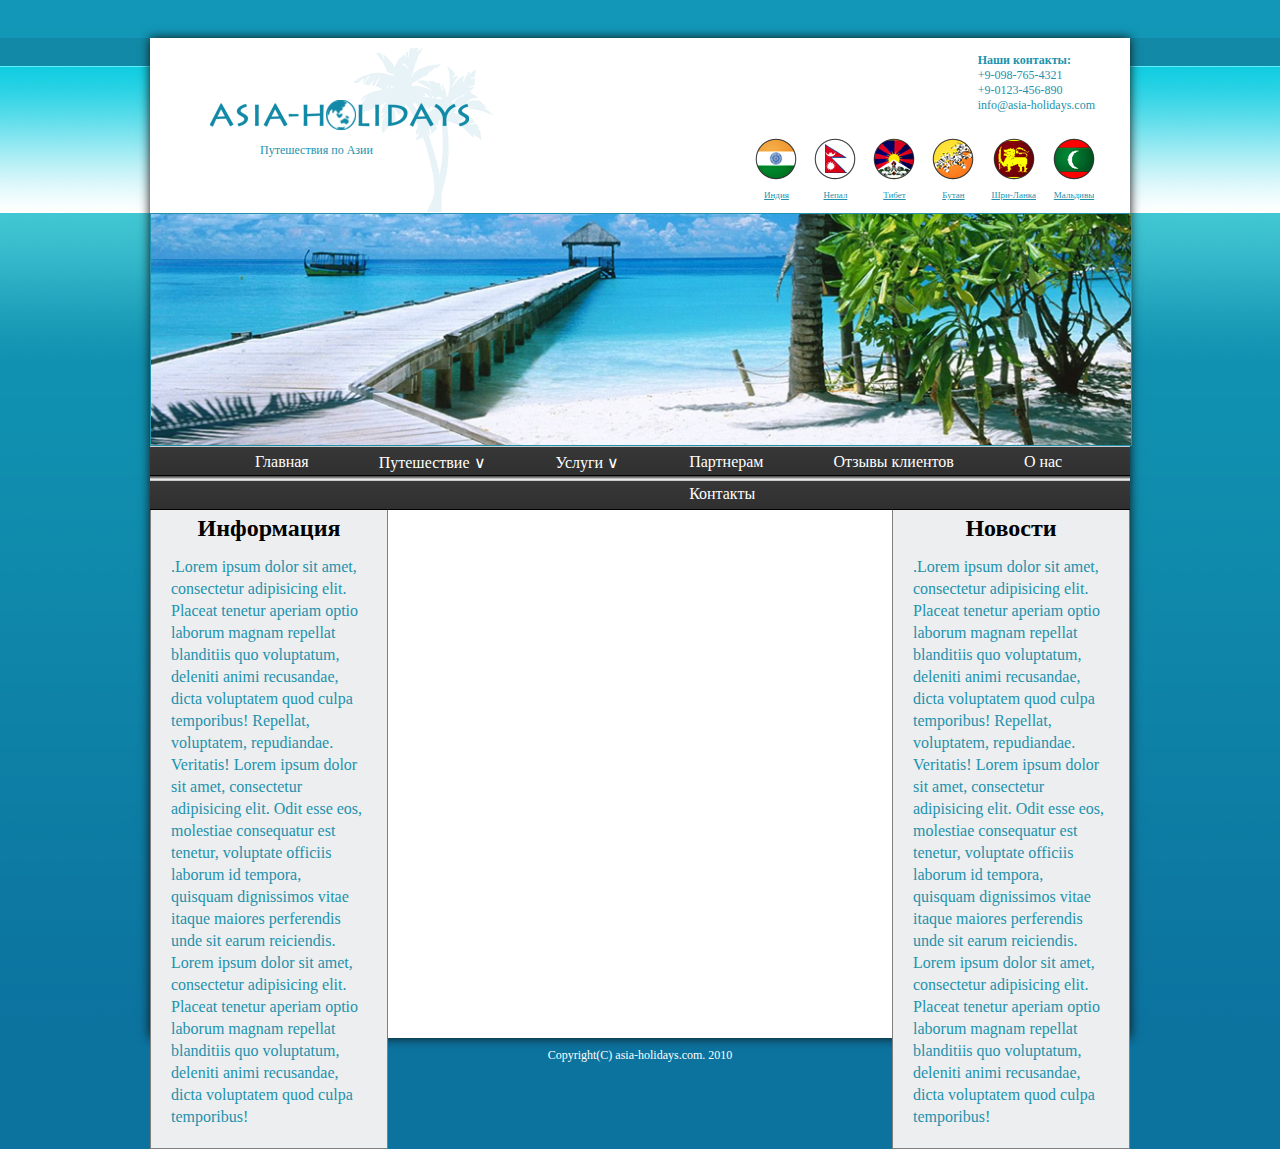
<file: hw4/index.html>
<!DOCTYPE html>
<html lang="en">
<head>
	<meta charset="UTF-8">
	<title>hw4</title>
	<link rel="stylesheet" href="style.css">
</head>
<body class="clearfix">
	<div class="whitebg">
	<header>
		<div class="logo">
			<img src="img/logo.png" alt="" class="logo">
			<p>Путешествия по Азии</p>
			</div>

		<div class="contacts">
			<p>
				<strong>Наши контакты: </strong><br>
				+9-098-765-4321 <br>
				+9-0123-456-890 <br>
				info@asia-holidays.com
			</p>
			
		</div>

		<div class="contries">
			<div class="maldiv">
				<img src="img/contries/m_flag.png" alt="">
				<br><a href="#">Мальдивы</a>
			</div>
			<div class="sri">
				<img src="img/contries/s_flag.png" alt="">
				<br><a href="#">Шри-Ланка</a>
			</div>
			<div class="butan">
				<img src="img/contries/b_flag.png" alt="">
				<br><a href="#">Бутан</a>
			</div>
			<div class="tibet">
				<img src="img/contries/t_flag.png" alt="">
				<br><a href="#">Тибет</a>
			</div>
			<div class="nepal">
				<img src="img/contries/n_flag.png" alt="">
				<br><a href="#">Непал</a>
			</div>
			<div class="india">
				<img src="img/contries/i_flag.png" alt="">
				<br><a href="#">Индия</a>
			</div>

		</div>
		
	</header>
	<img class="photo clearfix" src="img/photo.png" alt="" width="100%">

	<div class="navigation clearfix">
			<ul>
				<li></li>
				<li><a href="#">Главная</a></li>
				<li class="put"><a href="#">Путешествие</a>
					<ul>
						<li><a href="">Путешествие 1</a></li>
						<li><a href="">Путешествие 2</a></li>
						<li><a href="">Путешествие 3</a></li>
						<li><a href="">Путешествие 4</a></li>
					</ul>				
				<li class="uslugi"><a href="#">Услуги</a>
					<ul>
						<li><a href="">Услуги 1</a></li>
						<li><a href="">Услуги 2</a></li>
						<li><a href="">Услуги 3</a></li>
						<li><a href="">Услуги 4</a></li>
					</ul>	
				</li>
				<li><a href="#">Партнерам</a></li>
				<li><a href="#">Отзывы клиентов</a></li>
				<li><a href="#">О нас</a></li>
				<li><a href="#">Контакты</a></li>
			</ul>

	</div>

	<div class="left">
		<h2>Информация</h2>
		<p>.Lorem ipsum dolor sit amet, consectetur adipisicing elit. Placeat tenetur aperiam optio laborum magnam repellat blanditiis quo voluptatum, deleniti animi recusandae, dicta voluptatem quod culpa temporibus! Repellat, voluptatem, repudiandae. Veritatis! Lorem ipsum dolor sit amet, consectetur adipisicing elit. Odit esse eos, molestiae consequatur est tenetur, voluptate officiis laborum id tempora, quisquam dignissimos vitae itaque maiores perferendis unde sit earum reiciendis. Lorem ipsum dolor sit amet, consectetur adipisicing elit. Placeat tenetur aperiam optio laborum magnam repellat blanditiis quo voluptatum, deleniti animi recusandae, dicta voluptatem quod culpa temporibus!</p>

	</div>

	<div class="right">
		<h2>Новости</h2>
		<p>.Lorem ipsum dolor sit amet, consectetur adipisicing elit. Placeat tenetur aperiam optio laborum magnam repellat blanditiis quo voluptatum, deleniti animi recusandae, dicta voluptatem quod culpa temporibus! Repellat, voluptatem, repudiandae. Veritatis!
		Lorem ipsum dolor sit amet, consectetur adipisicing elit. Odit esse eos, molestiae consequatur est tenetur, voluptate officiis laborum id tempora, quisquam dignissimos vitae itaque maiores perferendis unde sit earum reiciendis. Lorem ipsum dolor sit amet, consectetur adipisicing elit. Placeat tenetur aperiam optio laborum magnam repellat blanditiis quo voluptatum, deleniti animi recusandae, dicta voluptatem quod culpa temporibus! </p>

	</div>
	</div>
	<p class="copy">Copyright(C) asia-holidays.com. 2010</p>
	
</body>
</html>
</file>
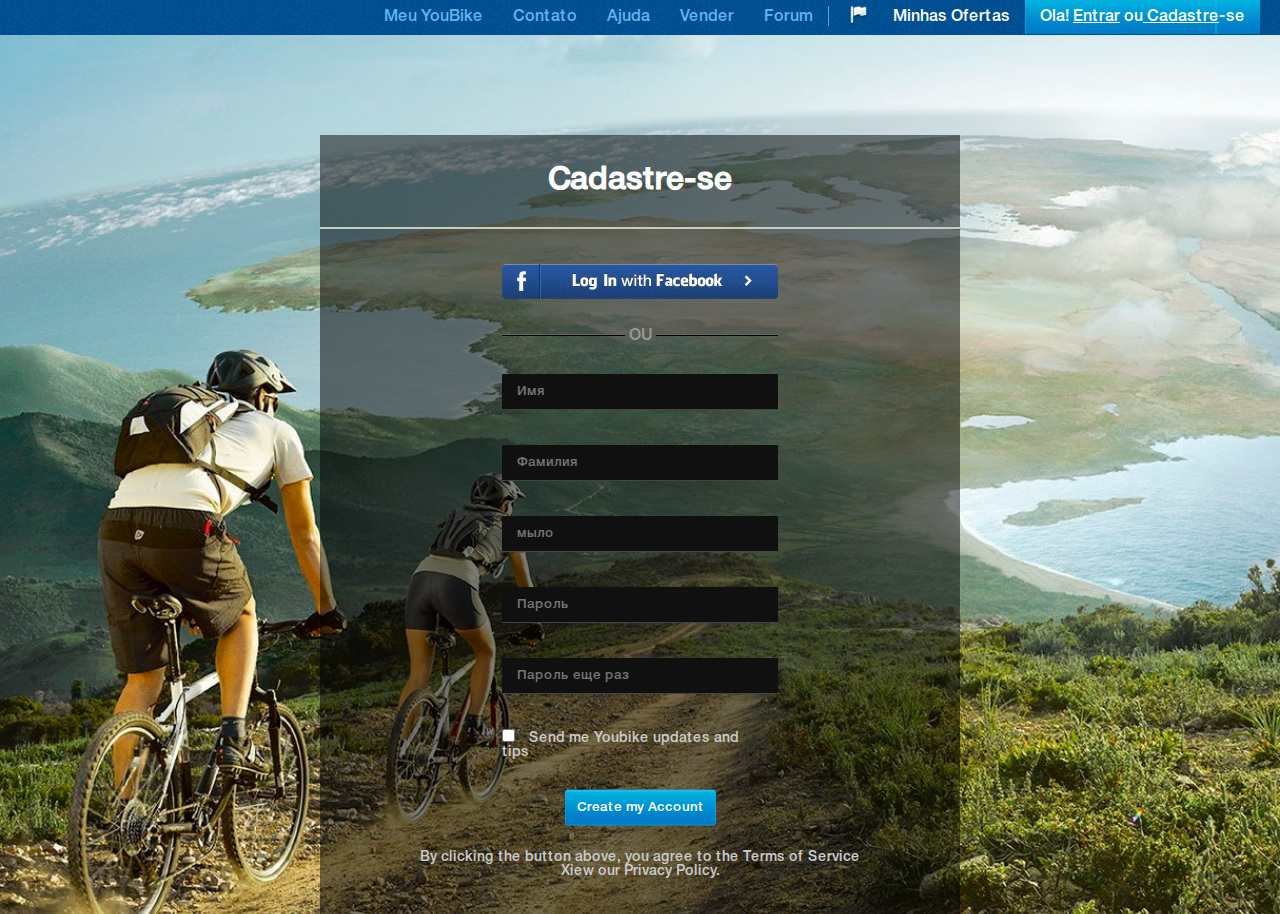
<file: hw5/index.html>
<!DOCTYPE html>
<html lang="en">
<head>
	<meta charset="UTF-8">
	<title>hw5</title>	
	<link rel="stylesheet" href="style.css">
</head>	
<body>
	<div class="header clearfix">
		<ul>
			<li class="ola"><a href="#">Ola! <u>Entrar</u> ou<u> Cadastre</u>-se</a></li>
			<li class="minhas"><a href="#">Minhas Ofertas</a></li>
			<li><img src="img/flag.png" alt="1" height="20px;"></li>
			<li><a href="#">Forum</a></li>
			<li><a href="#">Vender</a></li>
			<li><a href="#">Ajuda</a></li>
			<li><a href="#">Contato</a></li>
			<li><a href="#">Meu YouBike </a></li>
		</ul>
	</div>
	<div class="form">
		<h1>Cadastre-se</h1>
		<a href="#"><img src="img/facebook.png" alt="fb"></a>
		<div class="line">
			<p>OU</p>
		</div>

		<form action="/">
			
			<input class="input" type="text" name="first_name" placeholder="Имя" required="required">
			<input class="input" type="text" name="second_name" id="" placeholder="Фамилия">
			<input class="input" type="email" name="email" id="" placeholder="мыло">
			<input class="input" type="password" name="password" id="" placeholder="Пароль">
			<input class="input" type="password" name="password" id="" placeholder="Пароль еще раз">
			<div class="check">
				<input type="checkbox" name="checkbox" id="checkbox">
				<label for="checkbox">Send me Youbike updates and tips</label>
			</div>
			<input class="submit" type="submit" value="Create my Account">
			<p class="terms">
				By clicking the button above, you agree to the Terms of Service	<br> Xiew our Privacy Policy.
			</p>

		</form>

	</div>
	
</body>
</html>
</file>
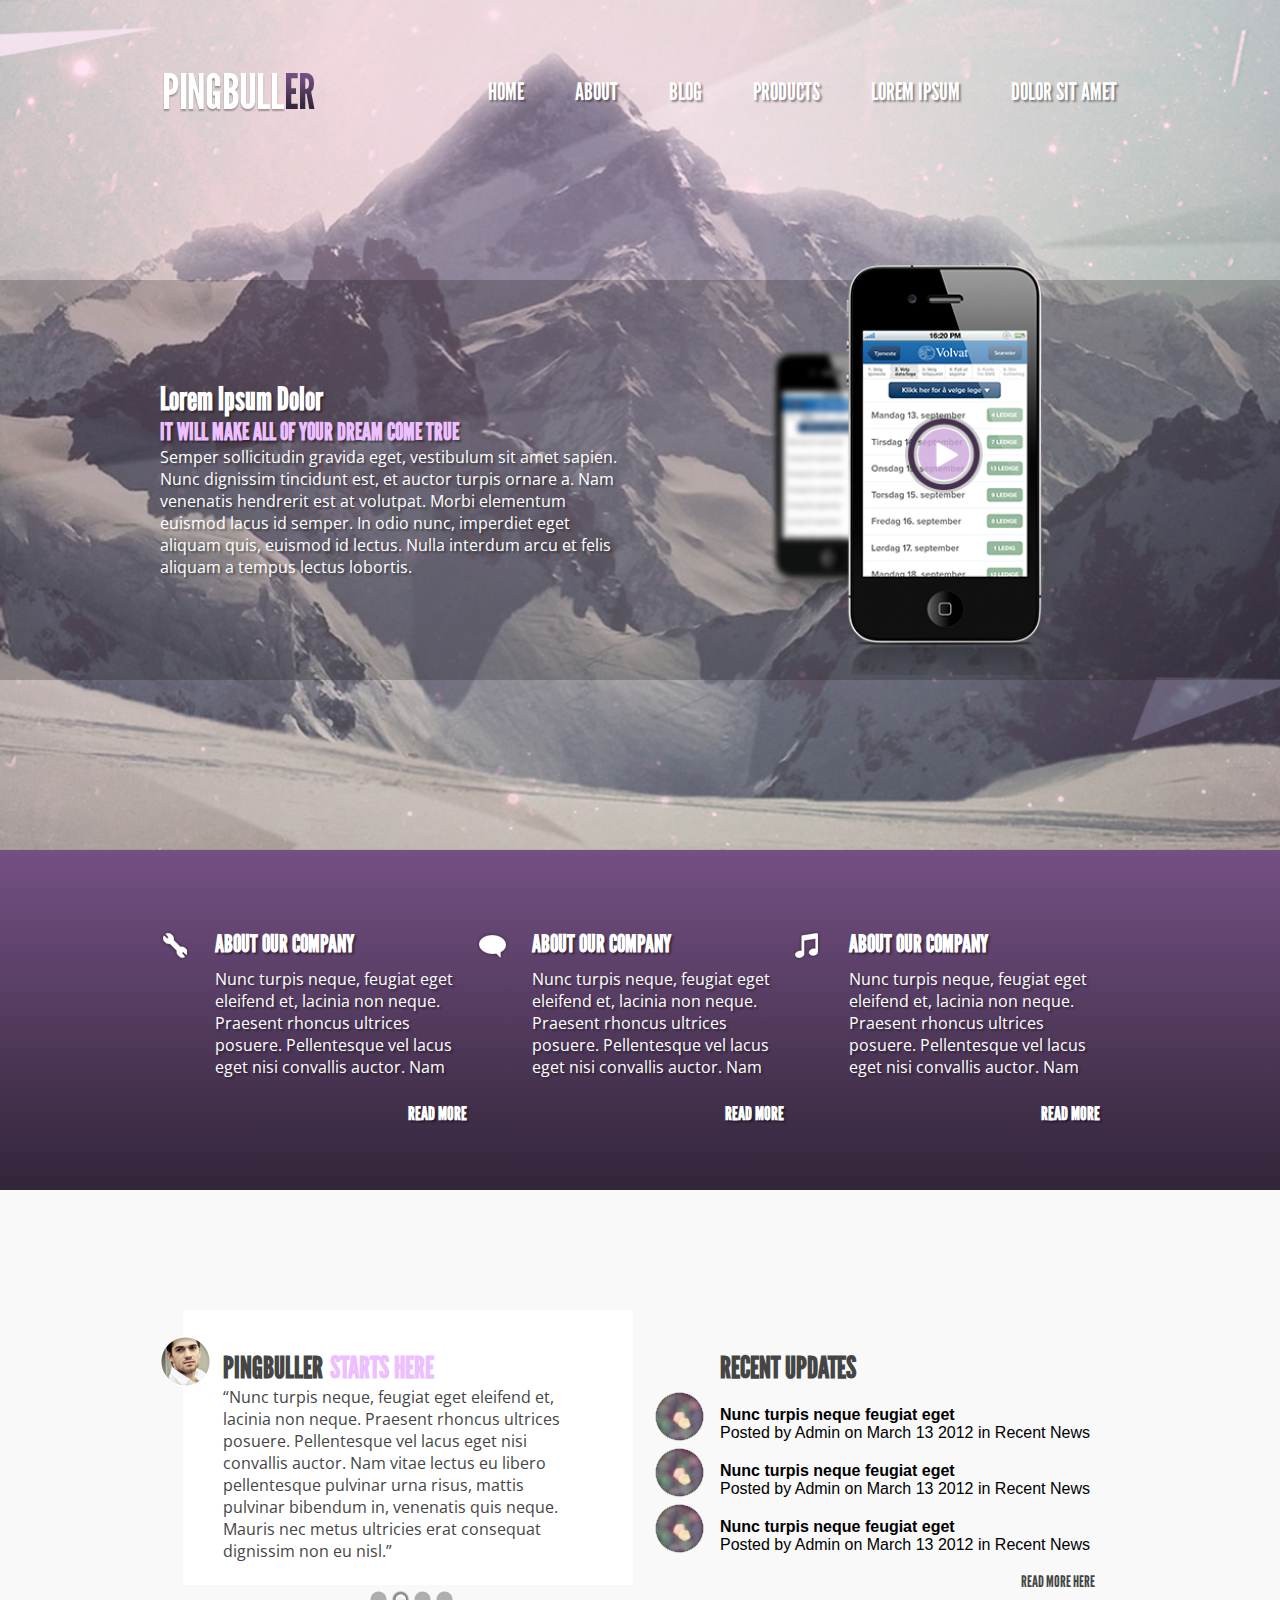
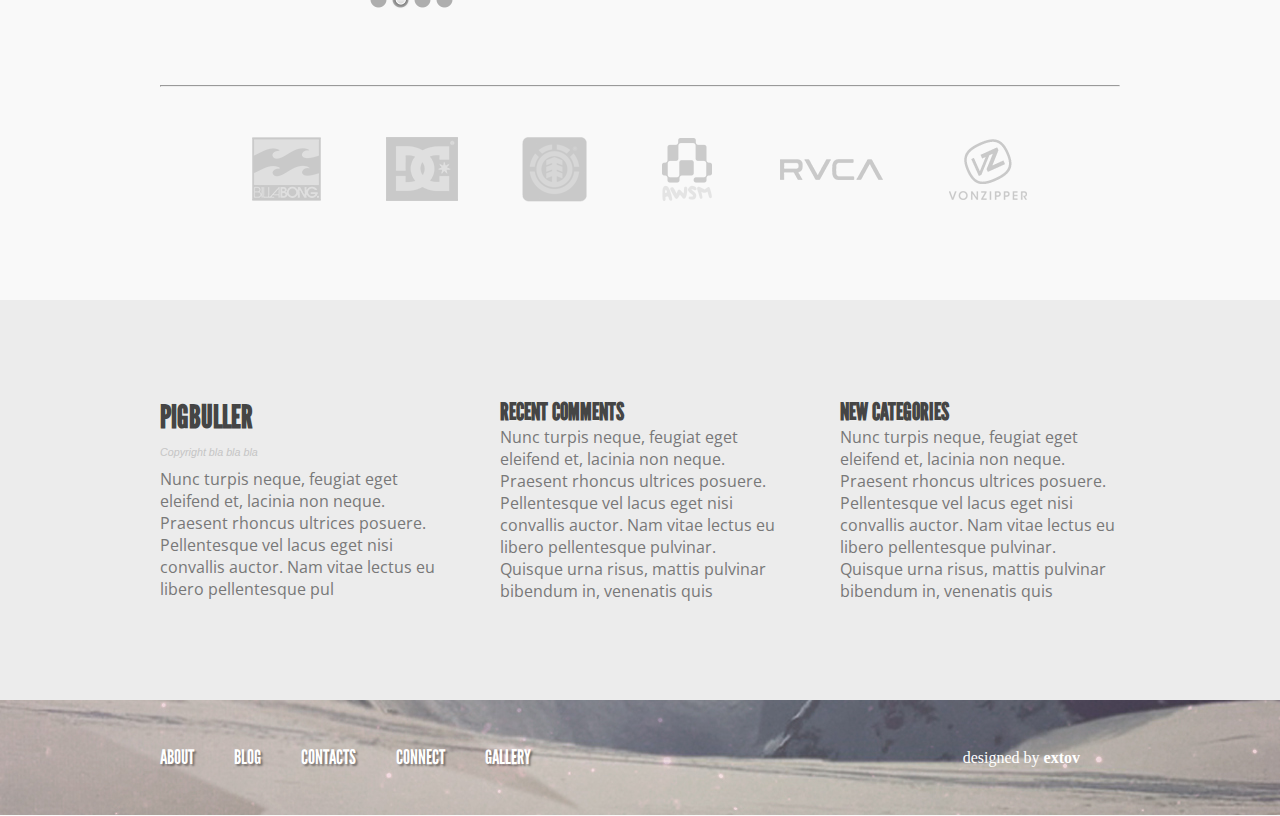
<file: hw7/index.html>
<!DOCTYPE html>
<html lang="en">
<head>
	<meta charset="UTF-8">
	<title>Document</title>
	<link rel="stylesheet" href="style.css">
	<link href="https://fonts.googleapis.com/css2?family=Open+Sans:wght@300&display=swap" rel="stylesheet">
</head>
<body>
	<header class="max_width">
		<ul>
			<li><a href="#">DOLOR SIT AMET</a></li>
			<li><a href="#">LOREM IPSUM</a></li>
			<li><a href="#">PRODUCTS</a></li>
			<li><a href="#">BLOG</a></li>
			<li><a href="#">ABOUT</a></li>
			<li><a href="#">HOME</a></li>
			<li><img src="img/logo.png" alt=""></li>
		</ul>
	</header>

	<div class="slider_bg">
		<div class="slider max_width">
			<div class="slider_text">
				<h1>Lorem Ipsum Dolor</h1>
				<h2>IT WILL MAKE ALL OF YOUR DREAM COME TRUE</h2>
				<p>Semper sollicitudin gravida eget, vestibulum sit amet sapien. Nunc dignissim tincidunt est, et auctor turpis ornare a. Nam venenatis hendrerit est at volutpat. Morbi elementum euismod lacus id semper. In odio nunc, imperdiet eget aliquam quis, euismod id lectus. Nulla interdum arcu et felis aliquam a tempus lectus lobortis.</p>
			</div>

			<div class="iphone">
				<img src="img/iphone.png" alt="iphone">				
			</div>

		</div>

	</div>

	<div class="about">
		<div class="blocks max_width">
			<div class="about_box1">
				<div class="icon1"></div>
				<h2>ABOUT OUR COMPANY</h2>
				<p>
				Nunc turpis neque, feugiat eget eleifend et, lacinia non neque. Praesent rhoncus ultrices posuere. Pellentesque vel lacus eget nisi convallis auctor. Nam
				</p>
				<h3><a href="#">READ MORE</a></h3>
			</div>
			<div class="about_box2">
				<div class="icon2"></div>
				<h2>ABOUT OUR COMPANY</h2>
				<p>
				Nunc turpis neque, feugiat eget eleifend et, lacinia non neque. Praesent rhoncus ultrices posuere. Pellentesque vel lacus eget nisi convallis auctor. Nam
				</p>
				<h3><a href="#">READ MORE</a></h3>
			</div>
			<div class="about_box3">
				<div class="icon3"></div>
				<h2>ABOUT OUR COMPANY</h2>
				<p>
				Nunc turpis neque, feugiat eget eleifend et, lacinia non neque. Praesent rhoncus ultrices posuere. Pellentesque vel lacus eget nisi convallis auctor. Nam
				</p>
				<h3><a href="#">READ MORE</a></h3>
			</div>

		</div>
		
	</div>

	<div class="info max_width">
		<div class="start clearfix">
			<img src="img/face.png" alt="face">
			<h2>STARTS HERE<p>PINGBULLER</p></h2>
			<p class="start_p">“Nunc turpis neque, feugiat eget eleifend et, lacinia non neque. Praesent rhoncus ultrices posuere. Pellentesque vel lacus eget nisi convallis auctor. Nam vitae lectus eu libero pellentesque pulvinar urna risus, mattis pulvinar bibendum in, venenatis quis neque. Mauris nec metus ultricies erat consequat dignissim non eu nisl.”</p>

		</div>

		<div class="update">
			<h2>RECENT UPDATES</h2>
			<div class="stat1">
				<img src="img/update.png" alt="r">
				<h3>Nunc turpis neque feugiat eget
					<p>Posted by Admin on March 13 2012 in Recent News</p>
				</h3>
			</div>
			<div class="stat2">
				<img src="img/update.png" alt="r">
				<h3>Nunc turpis neque feugiat eget
					<p>Posted by Admin on March 13 2012 in Recent News</p>
				</h3>
			</div>
			<div class="stat3">
				<img src="img/update.png" alt="r">
				<h3>Nunc turpis neque feugiat eget
					<p>Posted by Admin on March 13 2012 in Recent News</p>
				</h3>
			</div>
			<p class="read"><a href="#">READ MORE HERE</a></p>
		</div>
		
		<div class="nav"><img src="img/navigation.png" alt="nav">
		</div>
		<hr>
		<div class="logos max_width"><img src="img/logos.png" alt="logos"></div>
	</div>

	<footer>
		<div class="foot max_width clearfix">
			<ul>
				<li>
					<h1>PIGBULLER</h1>
					<h6>Copyright bla bla bla</h6>
					<p>Nunc turpis neque, feugiat eget eleifend et, lacinia non neque. Praesent rhoncus ultrices posuere. Pellentesque vel lacus eget nisi convallis auctor. Nam vitae lectus eu libero pellentesque pul</p>
				</li>
				<li>
					<h2>RECENT COMMENTS</h2>
					<p>Nunc turpis neque, feugiat eget eleifend et, lacinia non neque. Praesent rhoncus ultrices posuere. Pellentesque vel lacus eget nisi convallis auctor. Nam vitae lectus eu libero pellentesque pulvinar. Quisque urna risus, mattis pulvinar bibendum in, venenatis quis</p>
				</li>
				<li>
					<h2>NEW CATEGORIES</h2>
					<p>Nunc turpis neque, feugiat eget eleifend et, lacinia non neque. Praesent rhoncus ultrices posuere. Pellentesque vel lacus eget nisi convallis auctor. Nam vitae lectus eu libero pellentesque pulvinar. Quisque urna risus, mattis pulvinar bibendum in, venenatis quis</p>
				</li>
			</ul>
			
		</div>
		<div class="footer_bot">
			<ul class="max_width">
				<li><a href="#">ABOUT</a></li>
				<li><a href="#">BLOG</a></li>
				<li><a href="#">CONTACTS</a></li>
				<li><a href="#">CONNECT</a></li>
				<li><a href="#">GALLERY</a></li>
				<li>designed by <b>extov</b></li>
			</ul>
				
		</div>
	</footer>
</body>
</html>
</file>
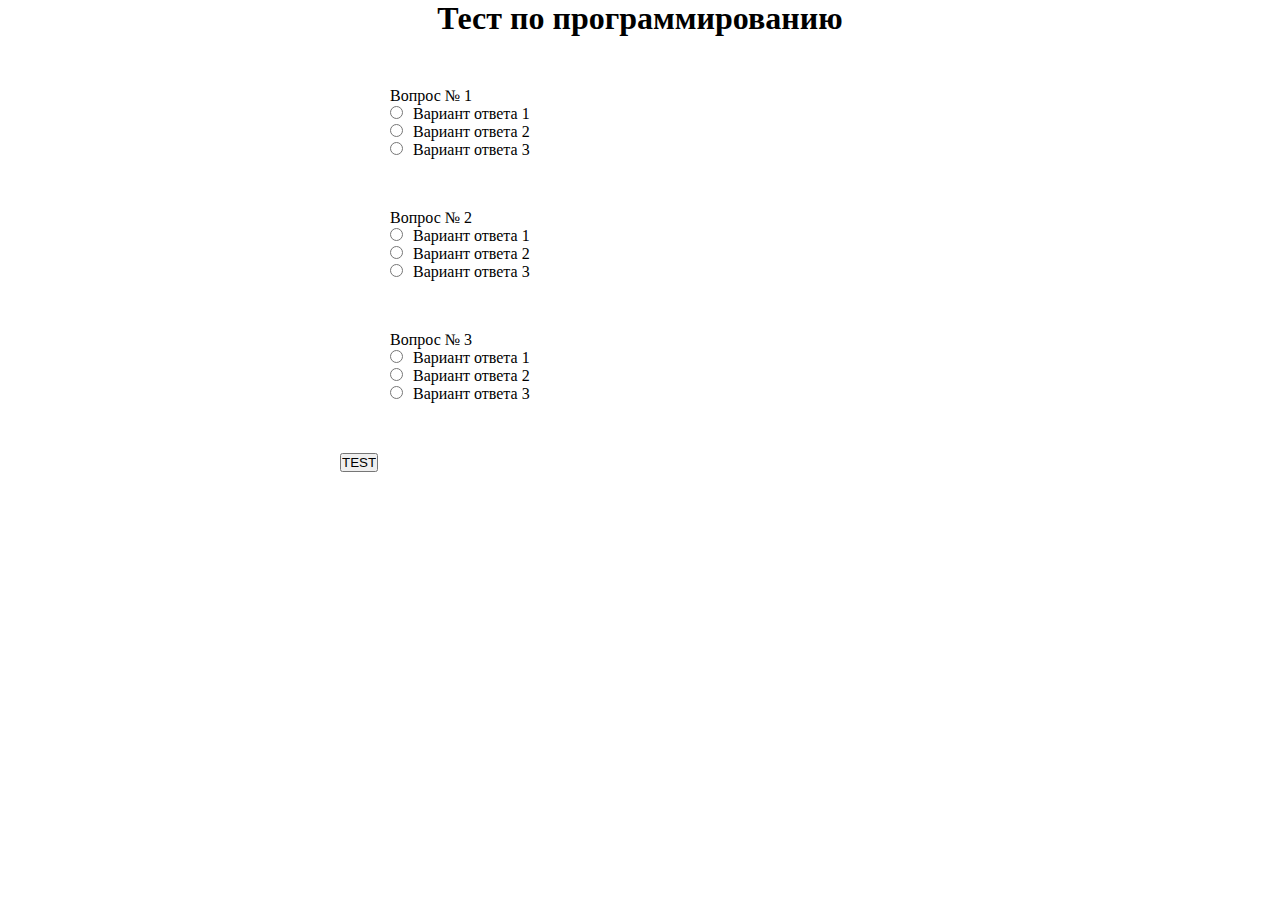
<file: js1/index.html>
<!DOCTYPE html>
<html lang="en">
<head>
	<meta charset="UTF-8">
	<title>Document</title>
	<link rel="stylesheet" href="style.css">
	
</head>
<body>
<script src="javascript.js"></script>
</body>
</html>
</file>
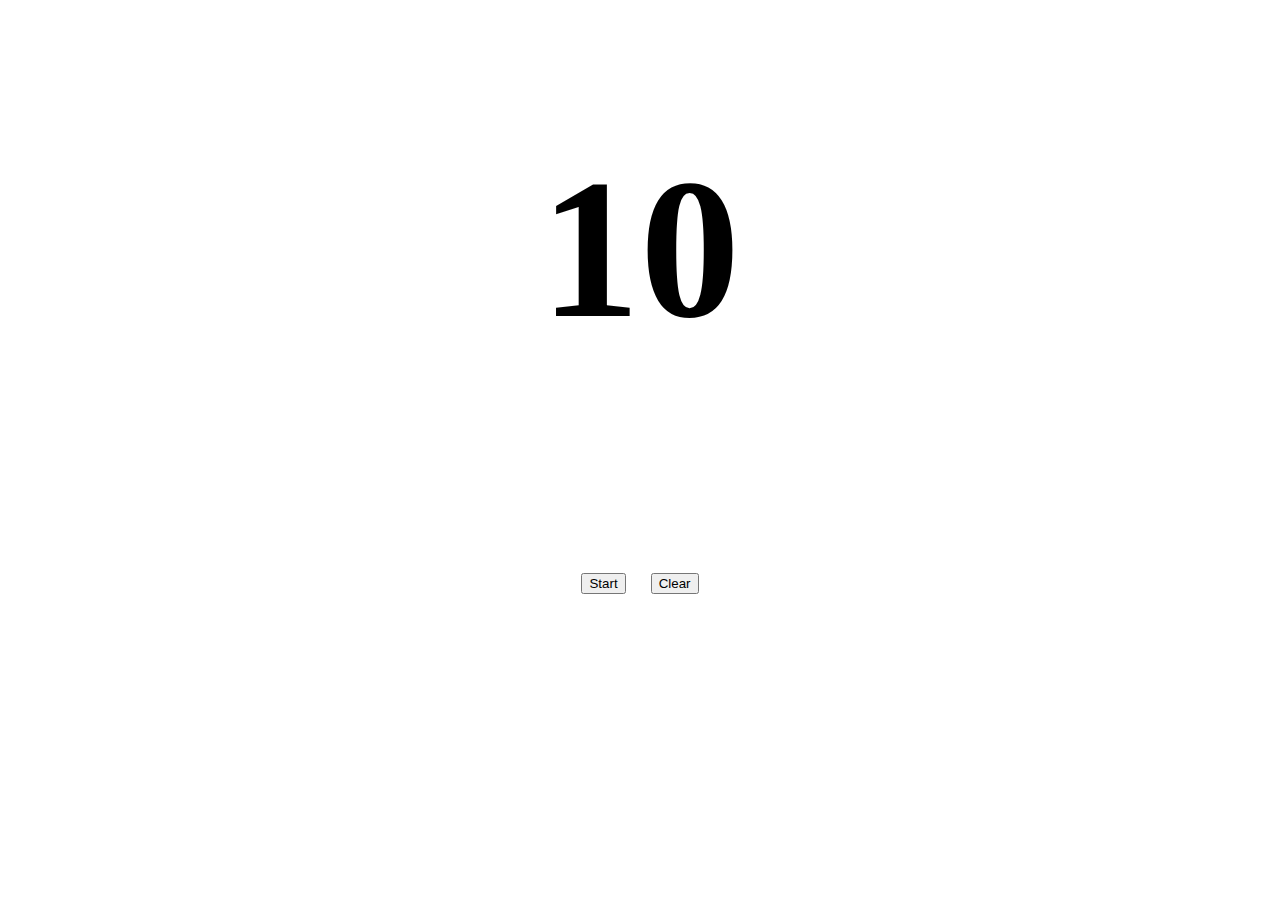
<file: js2/index.html>
<!DOCTYPE html>
<html lang="en">
<head>
	<meta charset="UTF-8">
	<title>Document</title>
	<link rel="stylesheet" href="style.css">
	
</head>
<body>
	<h1 id="seconds"></h1>
	<input id = "start" type="button" value="Start">
	<input id = "clear" type="button" value="Clear">

<script src="script.js"></script>
</body>
</html>
</file>
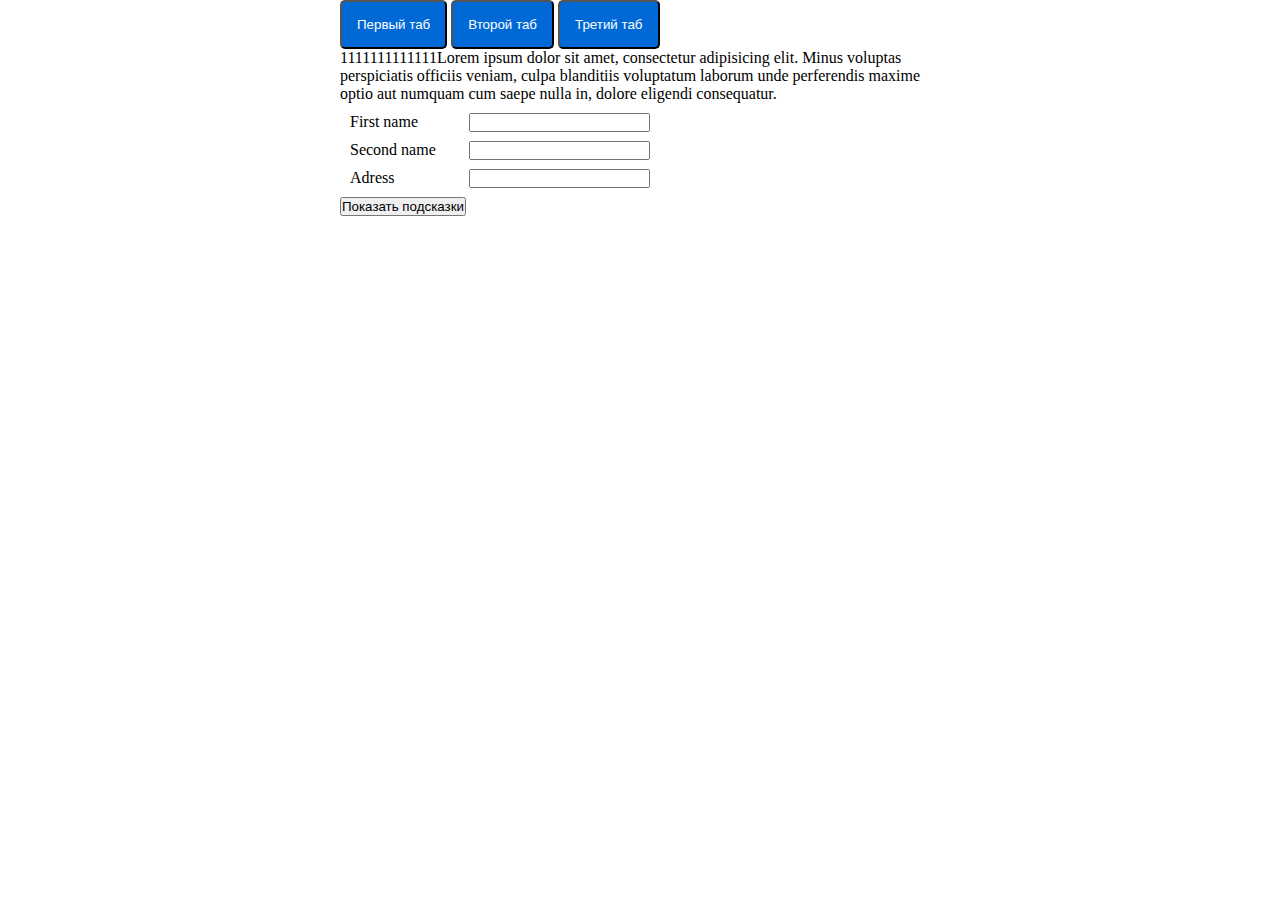
<file: js3/index.html>
<!DOCTYPE html>
<html lang="en">
<head>
	<meta charset="UTF-8">
	<title>Document</title>
	<link rel="stylesheet" href="style.css">
</head>
<body>
<div class="inputs">
	<input class="first_tab" type="button" value="Первый таб">
	<input class="second_tab" type="button" value="Второй таб">
	<input class="third_tab" type="button" value="Третий таб">
</div>
<p class="p1">1111111111111Lorem ipsum dolor sit amet, consectetur adipisicing elit. Minus voluptas perspiciatis officiis veniam, culpa blanditiis voluptatum laborum unde perferendis maxime optio aut numquam cum saepe nulla in, dolore eligendi consequatur.</p>

<p class="p2">2222222222Lorem ipsum dolor sit amet, consectetur adipisicing elit. Minus voluptas perspiciatis officiis veniam, culpa blanditiis voluptatum laborum unde perferendis maxime optio aut numquam cum saepe nulla in, dolore eligendi consequatur.</p>

<p class="p3">333333333333Lorem ipsum dolor sit amet, consectetur adipisicing elit. Minus voluptas perspiciatis officiis veniam, culpa blanditiis voluptatum laborum unde perferendis maxime optio aut numquam cum saepe nulla in, dolore eligendi consequatur.</p>


<form action="">
	<div class="a1">
	<label for="first">First name</label><input id="first" type="text" title="wtite first name">
	</div>
	<div class="a2">
	<label for="second">Second name</label><input id="second" type="text" title="wtite second name"><br>
	</div>

	<div class="a3">
	<label for="adress">Adress</label><input id="adress" type="text" title="wtite adress"><br>
	</div>
</form>
<input class="show" type="button" value="Показать подсказки">

<script src="https://ajax.aspnetcdn.com/ajax/jQuery/jquery-3.5.0.js"></script>
<script src="js.js"></script>
</body>
</html>
</file>
<file: hw4/style.css>
*{
	padding: 0;
	margin: 0;
}

.clearfix{
	content: "";
 	display: table;
 	clear: both;
}
.clearfix:before, .clearfix:after {
    content: "\0020"; 
    display: block; 
    height: 0; 
    visibility: hidden; 
}
.clearfix:after {
	clear: both; 
}
html{
	height: 100%;
	background: url("img/background.png") #0c739f;
	background-repeat: repeat-x;
}
.whitebg {
	height: 1000px;
	background: white;
	box-shadow: 0 0 10px #111;
}
body{
	margin: 38px 150px 0px 150px;
	
}

header {
	height: 175px;
	position: relative;
}


p{
	color: #2292ad;
	font-family: Tahoma Sans-Serif ;
	font-size: 12px;
}

ul {
	list-style: none;
}

.logo {
	position: relative;
	float: left;
	margin: 5px 0 0 30px;
}


.logo p {
	position: absolute;
	top: 100px;
	left: 80px;
	text-align: center;	
} 

.contacts{
	line-height: 15px;
	float: right;
	margin: 15px 35px 0 0 ;
}

.contries div{
	height: 55px;
	height: 55px;
	text-align: center;
	padding-left: 17px; 
	float: right;
}

.contries {
	position: absolute;
	right: 35px;
	bottom: 20px;
}

.contries a {
	color: #2292ad;
	font-size: 9px;
}

.contries a:visited {
	color: #2292ad;
}

.photo {
	border: 1px solid #2292ad;
}

.navigation {
	position: relative;
	z-index: 99;
	width: 100%;
	background: url("img/panel.png");
	
}

.navigation li {
	padding: 7px 35px;
	float: left;
}


.navigation a {

	color: white;
	text-decoration: none;
}

ul li ul {
	display: none;
	position: absolute;
	left: 0px;
	top: 30px;	
}

ul li ul li {
	height: 15px;
	float: none;
	display: block;
	background: #333;
}

ul li:hover ul {
	display: block; 
}

.put , .uslugi {
	position: relative;
}

.put:after , .uslugi:after {
	content: "\2228";
	color: white;
}

.left , .right{
	position: relative;
	background-color: #edeef0;
	margin-top: -10px;
	border: 1px solid grey;
	padding: 20px;
	line-height: 15px;
	float: left;
	width: 20%;
}

.right {
	float: right;
}

.left h2 , .right h2 {
	padding-bottom: 20px;
	text-align: center;
}

.left p , .right p {
	font-size: 16px;
	line-height: 22px;
}

.copy {
	text-align: center;
	width: 100%;
	padding: 10px;
	color: white;
}
</file>
<file: hw5/style.css>
*{ 	font-family: Helvetica;
	padding: 0;
	margin: 0;
}
@font-face{
	font-family: Helvetica;
	src: url("fonts/HelveticaNeueCyr-Medium.ttf");
}

.clearfix:after {
  visibility: hidden;
  display: block;
  font-size: 0;
  content: " ";
  clear: both;
  height: 0;
}

.header a {
	text-decoration: none;
	color: #60b5ed;
	padding: 10px 15px;
}

.header {
	min-width: 820px;
	width: 100%;
	height: 35px;
	background: url(img/bg_header.png) blue;
}
.header li {
	line-height: 35px;
	list-style: none;
	float: right;
}

.ola a {
	background: url(img/ola_bg.png);
	color: white;
	margin-right: 20px;
}

.minhas a {
	color : white;
}

li img {
	border-left: 1px solid #56a2dc;
	padding-left: 20px;
	padding-right: 10px;
	margin-bottom: -5px;
}

.header li a:hover {
	color: white;
	background: #4eabda;
}

body {
	background: url("img/background.png") repeat-y;
	background-size: 100%;
}

.form {
	min-width: 280px;
	position: absolute;
	left: 25%;
	top: 15%;
	width: 50%;
	height: 50%px;
	margin: auto auto;
	background-color: rgba(0,0,0, 0.5);
	margin-bottom: 5%;
}

h1{
	font-family: Helvetica;
	text-align: center;
	color: white;
	padding:30px 0;
	border-bottom: 2px solid #c6ccbe;
}

.form img {
	display: block;
	margin: 35px auto;
	align-items: center;
}

.line {
	display: block;
	width: 276px;
	margin: 5px auto;
	background: url(img/line.png) no-repeat;
}

.line p {
	margin-bottom: 35px;
	line-height: 5px;
	color: #999;
	text-align: center;
}

.input {
	padding-left: 15px;
	padding-right: 15px;
	width: 246px;
	height: 35px;
	margin: 0 auto 35px auto;
	display: block;
	border: none;
	border-bottom: 1px solid #444;
	background: #101010;
	color: #ccc;
}

.input:focus {
	background: #1b5288;
	box-shadow: 0 0 10px 5px #2f7bc5;
	outline:none;
	border: none;
}

label {
	margin : 10px;
	color: #ccc;
}

.check {
	font-size: 14px;
	width: 276px;
	height: 35px;
	margin: 0 auto 35px auto;
	display: block;
}

.submit {
	display: block;
	border: none;
	color: white;
	background: url("img/submit.png");
	width: 151px;
	height: 37px;
	margin: -10px auto 25px auto;
}

.submit:focus {
	outline: none;
}

.terms {
	font-size: 14px;
	text-align: center;
	color: #ccc;
	margin-bottom: 35px;
}
</file>
<file: hw7/style.css>
@font-face {
	font-family: League;
	src:url("fonts/LeagueGothic-Regular.otf");
}

.clearfix:after {
  visibility: hidden;
  display: block;
  font-size: 0;
  content: " ";
  clear: both;
  height: 0;
}

*{
	padding: 0;
	margin: 0;
}

body {
	background: url("img/background.png") no-repeat #f9f9f9;
	background-size: auto 850px;
	background-position: top center;
}

a {
	text-decoration: none;
	color: white;
}

.max_width{
	width: 960px;
	margin: 0 auto;
}

header {
	height: 180px;
}

header ul li {
	text-shadow: 2px 2px 2px rgba(0,0,0,0.4);
	margin-top: 75px;
	padding: 3px;
	font-size: 24px;
	margin-left: 45px;
	font-family: League, sans-serif;
	list-style: none;
	float: right;
}

header ul li:last-child {
	margin-top: 70px;
	margin-left: 0;
	line-height: 0;
	float: left;
}

header ul li:hover {
	border-bottom: 2px solid #edbfff;
}


header ul li:last-child{
	border: none;
}

.slider_bg {
	margin-top: 100px;
	margin-bottom: 170px;
	width: 100%;
	height: 400px;
	background: rgba(0,0,0,0.2);
}

.slider {
	position: relative;
	text-shadow: 2px 2px 2px rgba(0,0,0,0.4);
	font-family: League, sans-serif;
	color: white;
}

.slider_text{
	float: left;
	height: 200px;
	padding-top: 100px;
	width: 49%;
}

.slider h2{
	color: #edbfff;
}

.slider p{
	font-family: 'Open Sans', sans-serif;
}

.iphone img{
	height: 420px;
	margin-top: -25px;
	margin-right: 75px;
	float: right;
	right: 0px;
}

.about {
	height: 340px;
	background: linear-gradient(#745083, #322539);
}

.about_box1, .about_box2, .about_box3 {
	position: relative;
	box-sizing: border-box;
	float: left;
	width: 33%;
	padding-left: 55px;
}

.icon1{
	position: absolute;
	margin-left: -55px;
	width: 31px;
	height: 31px;
	background: url(img/about.png) no-repeat;
}

.icon2{
	position: absolute;
	margin-left: -55px;
	width: 31px;
	height: 31px;
	background: url(img/about.png) no-repeat -31px;
}

.icon3{
	position: absolute;
	margin-left: -55px;
	width: 31px;
	height: 31px;
	background: url(img/about.png) no-repeat -62px;
}

.about {
	margin-bottom: 120px;
	color: white;
	text-shadow: 2px 2px 2px rgba(0,0,0,0.4);
}

.about h2 ,h3 {
	margin-bottom: 10px;
	font-family: League, sans-serif;
}

.about h3 a:hover{
	text-shadow: 0 0 2px rgba(255,255,255,0.9);
}

.about h3 {
	padding-right: 10px;
	margin-top: 25px;
	text-align: right;
}

.about p {
	font-family: 'Open Sans', sans-serif;
}

.blocks {
	padding-top: 80px;
}

.info{
	position: relative;
	height: 490px;
}

.info img {
	margin-left: -65px;
	margin-top: -15px;
	position: absolute;
}

.start h2, .start p {
	font-size: 30px;
	color: #edbfff;
	margin-right: 7px;
	font-family: League, sans-serif;
	float: left;
}

.start p{
	color: #454545;
}

.start {
	position: relative;
	background: #fff;
	padding: 40px;
	width: 450px;
	height: 275px;
	margin: 23px;
	box-sizing: border-box;
}

.info .start_p{
	font-size: 16px;
	font-family: 'Open Sans', sans-serif;
}

.update{
	width: 480px;
	height: 275px;
	position: absolute;
	right: 0px;
	top: 0px;
	padding: 40px 5px 0px 80px;
	box-sizing: border-box;
}

.update h2{
	font-family: League, sans-serif;
	font-size: 30px;
	color: #454545;
}

.update h3{
	font-size: 16px;
	font-family: sans-serif;
}

.update h3 p{
	font-weight: 200;
}

.stat1, .stat2, .stat3{
	margin-top: 20px;
}

.read{
	color: #454545;
	font-family: League, sans-serif;
	line-height: 16px;
	text-align: right;
	margin:20px 20px 0 0	;
}

.read a{
	color: #454545;
}

.nav{
	position: absolute;
	top: 295px;
	left:275px;
	margin:0px;
	width: 83px;	
}

.logos img {
	position: absolute;
	left: 92px;
	width: 775px;
	margin: 50px 92px 20px auto;
}

hr{
	margin-top: 100px;
}

footer {
	clear: both;
	height: 400px;	
	background: #ececec;
}

.foot ul {
	clear: both;
	margin: 100px 0 100px 0;
}

.foot li {
	padding: 98px 60px 98px 0;
	float: left;
	width: 280px;
	list-style: none;
}

.foot li:last-child{
	padding-right:  0px;
}

footer h1, footer h2 {
	font-family: League, sans-serif;
	color: #454545;
}

footer h1 {
	font-weight: 48px;
}

footer h6 {
	margin: 10px 0px;
	font-family: 'Georgia Italic', sans-serif;
	font-style: italic;
	font-weight: 200;
	color: #c5c5c5;
}

footer p {
	color: #787878;
	font-family: 'Open Sans', sans-serif;
	font-size: 16px;
}

.footer_bot{
	margin: 0px;
	clear: both;
	height: 115px;
	background: url(img/footer_bg.png);
	background-position: center;
}

.footer_bot li{
	line-height: 115px;
	list-style: none;
	float: left;
	margin-right: 40px;
}

.footer_bot a{
	font-size: 20px;
	font-family: League, sans-serif;
	text-shadow: 2px 2px 2px rgba(0,0,0,0.4);
}

.footer_bot a:hover{
	text-shadow: 0 0 2px rgba(255,255,255,0.9);
}

.footer_bot li:last-child{
	color: white;
	float: right;
}
</file>
<file: js1/style.css>
*{
	padding: 0;
	margin: 0;
}

body{
	width: 600px;
	margin: 0px auto;
}

h1{
	text-align: center;
	margin-bottom: 50px;
}

ul{
	margin: 50px;
}

label{
	display: block;
}

li{
	list-style: none;
}

input{
	margin-right: 10px;

}
</file>
<file: js2/style.css>
body {
	width: 500px;
	margin:  50px auto;
	text-align: center;
	font-size: 100px;

}
</file>
<file: js3/style.css>
*{
	margin: 0;
	padding: 0;
}
body {
	width:600px;
	margin: 0 auto;
}

.inputs input{
	border-radius: 5px;
	background: #0069d6;
	color: white;
	padding: 15px;
}

.p2 , .p3{
	display: none;
}

form div {
	width: 300px;
	margin: 10px;

}

form input {
	float: right;
}
</file>
